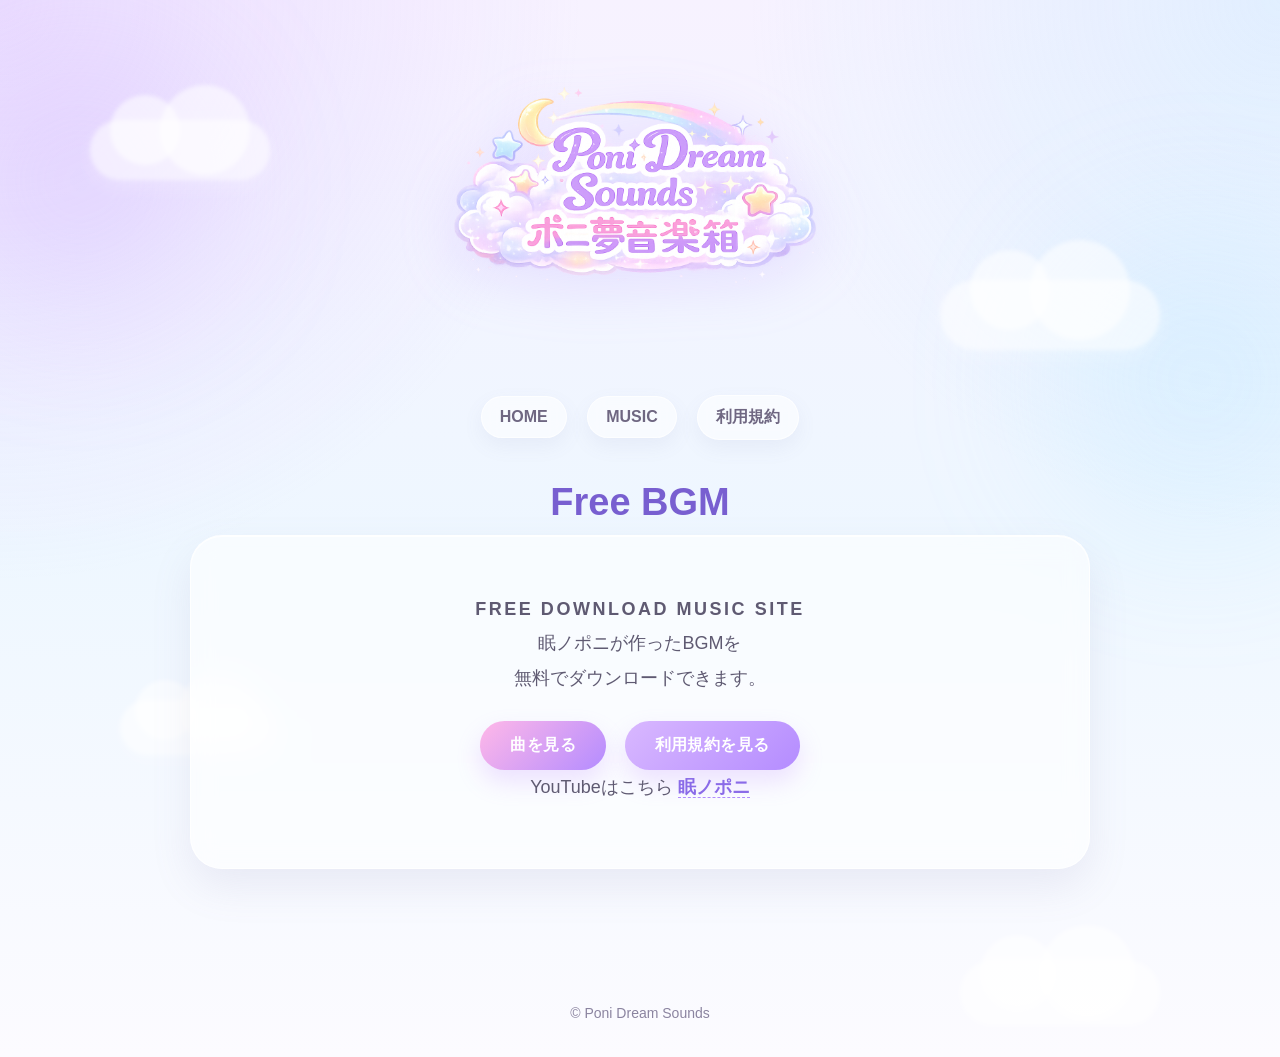
<file: index.html>
<!DOCTYPE html>
<html lang="ja">
<head>
  <meta charset="UTF-8">
  <meta name="viewport" content="width=device-width, initial-scale=1.0">
  <title>Poni Dream Sounds | ポニ夢音楽箱</title>
  <link rel="preload" href="images/poni-dream-sounds-log.png" as="image">
  <link rel="stylesheet" href="style.css">
</head>

<body>
  <div class="bg-glow glow1"></div>
  <div class="bg-glow glow2"></div>

  <div class="cloud cloud1"></div>
  <div class="cloud cloud2"></div>
  <div class="cloud cloud3"></div>
  <div class="cloud cloud4"></div>

  <header>
    <img
      src="images/poni-dream-sounds-log.png"
      alt="Poni Dream Sounds ロゴ"
      width="1200"
      height="700"
      decoding="async"
    >
  </header>

  <nav>
    <a href="index.html">HOME</a>
    <a href="music.html">MUSIC</a>
    <a href="guide.html">利用規約</a>
  </nav>

  <main>
    <section class="hero-section">
      <h1 class="page-title">Free BGM</h1>

      <div class="hero">
        <p class="hero-mini">Free Download Music Site</p>

        <p class="hero-text">
          眠ノポニが作ったBGMを<br>
          無料でダウンロードできます。
        </p>

        <div class="hero-buttons">
          <a class="btn primary" href="music.html">曲を見る</a>
          <a class="btn secondary" href="guide.html">利用規約を見る</a>
        </div>

        <p class="hero-youtube">
          YouTubeはこちら
          <a
            href="https://youtube.com/channel/UCtgREY6r7Cp7IAP2WvFZ2Dw?si=gwleMJhgiDSlXcO_"
            target="_blank"
            rel="noopener noreferrer"
          >
            眠ノポニ
          </a>
        </p>
      </div>
    </section>
  </main>

  <footer>
    <p>© Poni Dream Sounds</p>
  </footer>
</body>
</html>
</file>
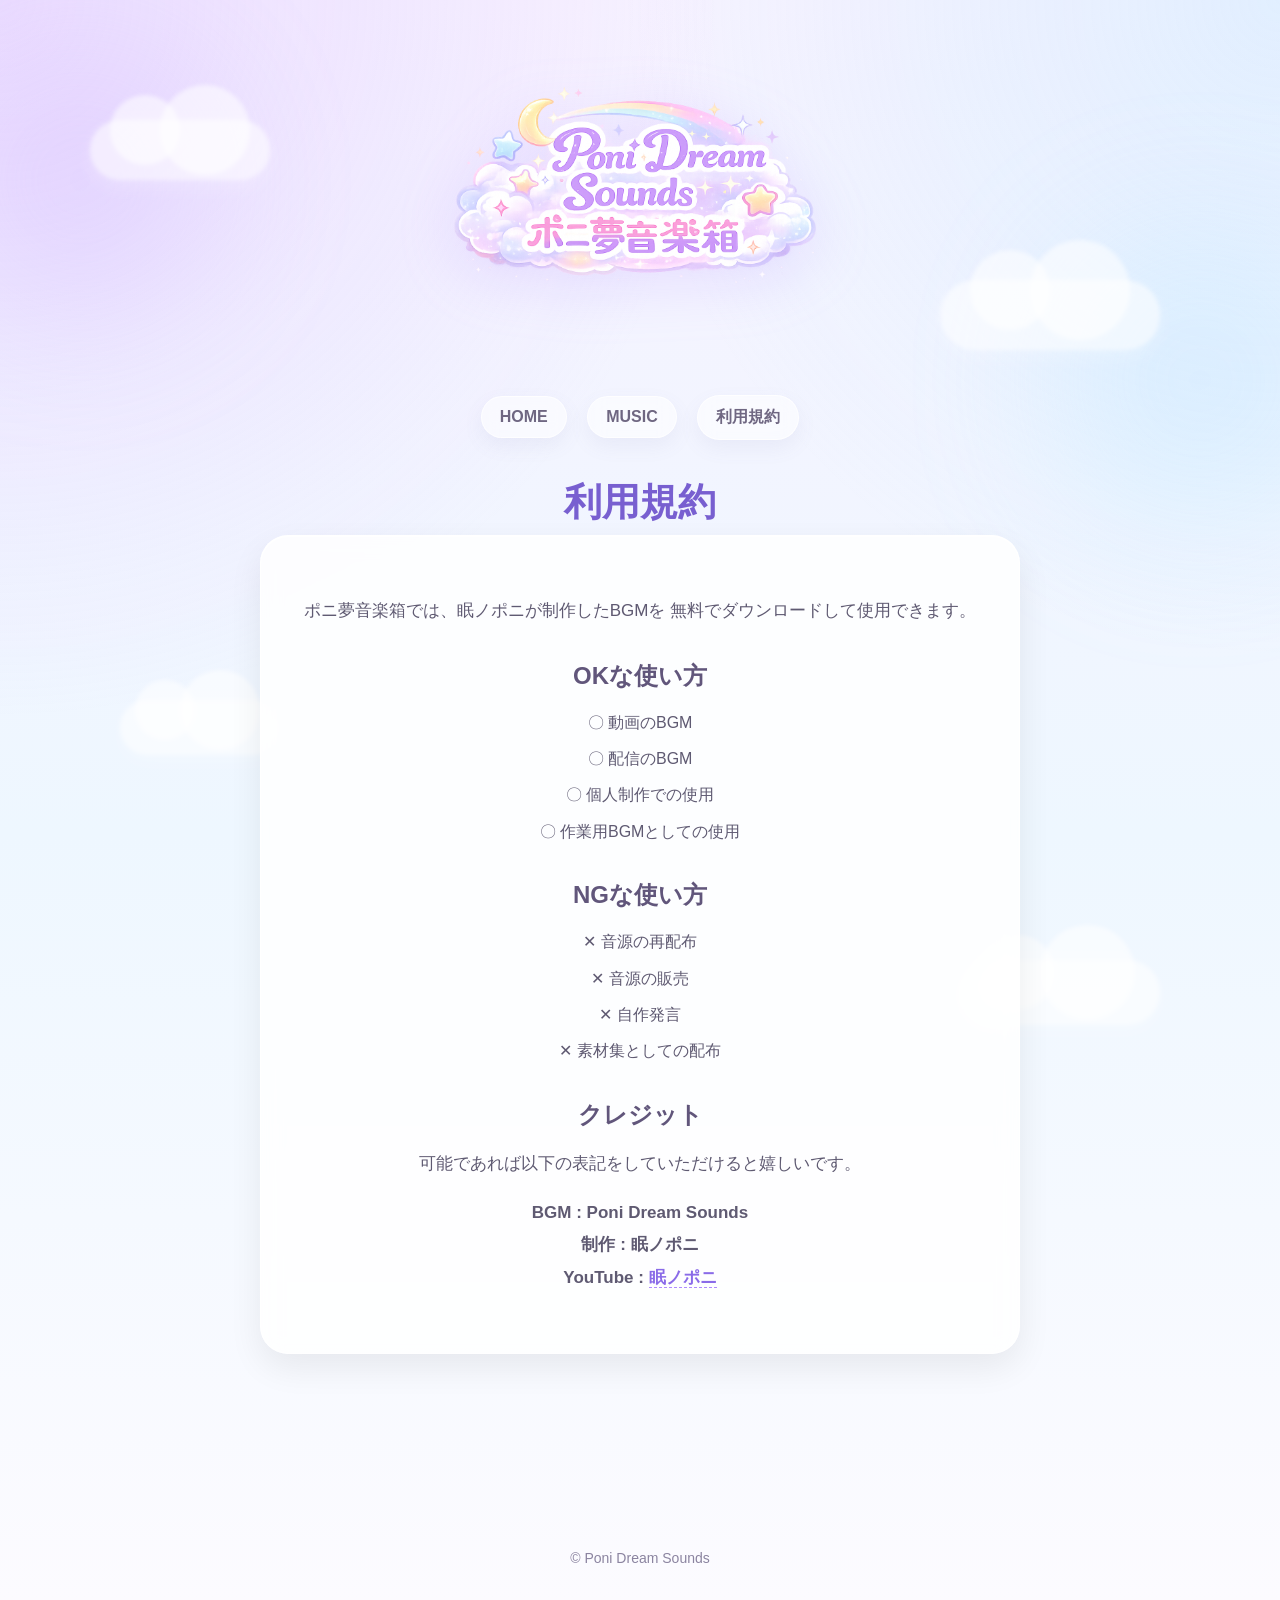
<file: guide.html>
<!DOCTYPE html>
<html lang="ja">
<head>
  <meta charset="UTF-8">
  <meta name="viewport" content="width=device-width, initial-scale=1.0">
  <title>Guide | Poni Dream Sounds</title>
  <link rel="preload" href="images/poni-dream-sounds-log.png" as="image">
  <link rel="stylesheet" href="style.css">
</head>

<body>
  <div class="bg-glow glow1"></div>
  <div class="bg-glow glow2"></div>

  <div class="cloud cloud1"></div>
  <div class="cloud cloud2"></div>
  <div class="cloud cloud3"></div>
  <div class="cloud cloud4"></div>

  <header>
    <img
      src="images/poni-dream-sounds-log.png"
      alt="Poni Dream Sounds ロゴ"
      width="1200"
      height="700"
      decoding="async"
    >
  </header>

  <nav>
    <a href="index.html">HOME</a>
    <a href="music.html">MUSIC</a>
    <a href="guide.html">利用規約</a>
  </nav>

  <section class="guide-section">
    <h1 class="page-title">利用規約</h1>

    <div class="guide-card">
      <p>
        ポニ夢音楽箱では、眠ノポニが制作したBGMを
        無料でダウンロードして使用できます。
      </p>

      <h3>OKな使い方</h3>
      <ul class="guide-list">
        <li>〇 動画のBGM</li>
        <li>〇 配信のBGM</li>
        <li>〇 個人制作での使用</li>
        <li>〇 作業用BGMとしての使用</li>
      </ul>

      <h3>NGな使い方</h3>
      <ul class="guide-list">
        <li>✕ 音源の再配布</li>
        <li>✕ 音源の販売</li>
        <li>✕ 自作発言</li>
        <li>✕ 素材集としての配布</li>
      </ul>

      <h3>クレジット</h3>
      <p>
        可能であれば以下の表記をしていただけると嬉しいです。
      </p>

      <p class="credit-text">
        BGM : Poni Dream Sounds<br>
        制作 : 眠ノポニ<br>
        YouTube :
        <a
          href="https://youtube.com/channel/UCtgREY6r7Cp7IAP2WvFZ2Dw?si=gwleMJhgiDSlXcO_"
          target="_blank"
          rel="noopener noreferrer"
        >
          眠ノポニ
        </a>
      </p>
    </div>
  </section>

  <footer>
    <p>© Poni Dream Sounds</p>
  </footer>
</body>
</html>
</file>
<file: style.css>
/* ===== 基本 ===== */

body {
  margin: 0;
  font-family: "Hiragino Sans", "Yu Gothic", "Meiryo", sans-serif;
  background:
    radial-gradient(circle at top left, rgba(210, 180, 255, 0.35), transparent 35%),
    radial-gradient(circle at top right, rgba(170, 230, 255, 0.28), transparent 32%),
    linear-gradient(180deg, #f7f2ff 0%, #eef7ff 52%, #fcfbff 100%);
  text-align: center;
  color: #4d4a57;
  position: relative;
  overflow-x: hidden;
  min-height: 100vh;
}

/* 雲の後ろにコンテンツを出す */
header,
nav,
section,
footer,
main {
  position: relative;
  z-index: 1;
}

/* ===== 背景のふんわり光 ===== */

.bg-glow {
  position: absolute;
  border-radius: 50%;
  filter: blur(70px);
  opacity: 0.5;
  z-index: 0;
  pointer-events: none;
}

.glow1 {
  width: 280px;
  height: 280px;
  background: rgba(201, 167, 255, 0.45);
  top: 40px;
  left: -60px;
}

.glow2 {
  width: 320px;
  height: 320px;
  background: rgba(157, 221, 255, 0.38);
  top: 220px;
  right: -80px;
}

/* ===== ヘッダー ===== */

header {
  padding: 32px 20px 6px;
}

header img {
  width: min(520px, 92%);
  height: auto;
  display: block;
  margin: 0 auto;
  filter: drop-shadow(0 12px 28px rgba(176, 140, 255, 0.2));
}

/* ===== ナビ ===== */

nav {
  margin-top: 10px;
}

nav a {
  display: inline-block;
  margin: 0 8px;
  padding: 11px 18px;
  text-decoration: none;
  color: #6f6782;
  font-weight: 700;
  border-radius: 999px;
  background: rgba(255, 255, 255, 0.55);
  border: 1px solid rgba(255, 255, 255, 0.72);
  box-shadow: 0 8px 20px rgba(120, 110, 160, 0.08);
  backdrop-filter: blur(8px);
  transition: 0.25s;
}

nav a:hover {
  color: #ffffff;
  background: linear-gradient(135deg, #c7a2ff, #8fdcff);
  transform: translateY(-2px);
  box-shadow: 0 10px 22px rgba(176, 140, 255, 0.22);
}

/* ===== 共通タイトル外出し ===== */

.page-title {
  margin: 0 0 10px;
  font-size: 38px;
  color: #785fd0;
  font-weight: 700;
  line-height: 1.2;
}

.hero-section {
  width: min(900px, calc(100% - 32px));
  margin: 40px auto 0;
}

.guide-section {
  width: min(900px, calc(100% - 32px));
  margin: 40px auto 0;
  padding: 0 20px 60px;
  box-sizing: border-box;
}

/* ===== トップ ===== */

.hero {
  width: 100%;
  margin: 0 auto;
  padding: 56px 24px 64px;
  border-radius: 32px;
  background: rgba(255, 255, 255, 0.58);
  border: 1px solid rgba(255, 255, 255, 0.78);
  box-shadow:
    0 18px 40px rgba(135, 120, 170, 0.12),
    inset 0 1px 0 rgba(255, 255, 255, 0.85);
  backdrop-filter: blur(12px);
  box-sizing: border-box;
}

.hero-mini {
  margin: 0 0 10px;
  font-size: 13px;
  font-weight: 700;
  letter-spacing: 0.14em;
  text-transform: uppercase;
  color: #9c8ed4;
}

.hero h1,
.hero h2 {
  font-size: clamp(36px, 6vw, 54px);
  line-height: 1.1;
  margin: 0 0 18px;
  color: #7f63d8;
  letter-spacing: 0.03em;
  text-shadow: 0 6px 16px rgba(176, 140, 255, 0.16);
}

.hero-text,
.hero p {
  font-size: 18px;
  line-height: 1.9;
  max-width: 640px;
  margin: 0 auto;
  color: #5f5a72;
}

.hero-buttons {
  margin-top: 26px;
}

.btn {
  display: inline-block;
  margin-top: 0;
  padding: 14px 30px;
  background: linear-gradient(135deg, #ffb8e8, #b48cff);
  color: white;
  text-decoration: none;
  border-radius: 999px;
  font-weight: 700;
  letter-spacing: 0.03em;
  box-shadow: 0 12px 24px rgba(191, 140, 255, 0.24);
  transition: 0.25s;
}

.btn:hover {
  transform: translateY(-3px) scale(1.02);
  box-shadow: 0 16px 28px rgba(176, 140, 255, 0.28);
}

.hero-buttons .btn + .btn {
  margin-left: 14px;
}

.btn.secondary {
  background: linear-gradient(135deg, #d9b8ff, #b48cff);
}

.hero-youtube {
  margin-top: 22px;
  font-size: 15px;
  color: #7b7490;
  line-height: 1.8;
}

.hero-youtube a {
  color: #8a6be8;
  font-weight: 700;
  text-decoration: none;
  border-bottom: 1px dashed #b08cff;
  transition: 0.2s;
}

.hero-youtube a:hover {
  color: #ff8acb;
  border-bottom-color: #ff8acb;
}

/* ===== Music ===== */

.music-list {
  width: min(1200px, calc(100% - 40px));
  margin: 0 auto;
  padding: 60px 20px;
  display: grid;
  grid-template-columns: repeat(2, minmax(0, 1fr));
  gap: 36px;
  align-items: start;
  box-sizing: border-box;
}

.music-list h2 {
  grid-column: 1 / -1;
  margin-bottom: 10px;
  font-size: 38px;
  color: #785fd0;
}

.music-card {
  background: rgba(255, 255, 255, 0.82);
  padding: 34px;
  margin: 0;
  width: 100%;
  max-width: 100%;
  border-radius: 28px;
  border: 1px solid rgba(255, 255, 255, 0.85);
  box-shadow:
    0 14px 34px rgba(0, 0, 0, 0.07),
    inset 0 1px 0 rgba(255, 255, 255, 0.9);
  transition: 0.25s;
  box-sizing: border-box;
  backdrop-filter: blur(10px);
}

.music-card:hover {
  transform: translateY(-6px);
  box-shadow:
    0 18px 38px rgba(150, 130, 190, 0.14),
    inset 0 1px 0 rgba(255, 255, 255, 0.95);
}

.music-card img {
  width: 100%;
  height: auto;
  max-width: 100%;
  display: block;
  margin: 0 auto;
  border-radius: 16px;
  box-shadow: 0 8px 18px rgba(0, 0, 0, 0.12);
  object-fit: contain;
}

.music-card h3 {
  margin-top: 22px;
  margin-bottom: 10px;
  font-size: 26px;
  color: #61567b;
}

.music-card p {
  font-size: 16px;
  line-height: 1.8;
  color: #666177;
}

.music-card audio {
  width: 100%;
  margin-top: 14px;
  border-radius: 999px;
}

.download {
  display: inline-block;
  margin-top: 18px;
  padding: 12px 26px;
  background: linear-gradient(135deg, #b08cff, #8fdcff);
  color: white;
  text-decoration: none;
  border-radius: 999px;
  transition: 0.25s;
  font-size: 16px;
  font-weight: 700;
  box-shadow: 0 10px 20px rgba(176, 140, 255, 0.2);
}

.download:hover {
  transform: translateY(-2px);
  box-shadow: 0 14px 24px rgba(176, 140, 255, 0.28);
}

/* ===== Guide ===== */

.guide-card {
  background: rgba(255, 255, 255, 0.84);
  max-width: 760px;
  margin: 0 auto;
  padding: 42px 34px;
  border-radius: 28px;
  border: 1px solid rgba(255, 255, 255, 0.86);
  box-shadow:
    0 14px 34px rgba(0, 0, 0, 0.07),
    inset 0 1px 0 rgba(255, 255, 255, 0.92);
  box-sizing: border-box;
  backdrop-filter: blur(10px);
}

.guide-card h2 {
  font-size: 36px;
  margin-bottom: 24px;
  color: #785fd0;
}

.guide-card h3 {
  font-size: 24px;
  margin-top: 32px;
  margin-bottom: 16px;
  color: #61567b;
}

.guide-card p {
  font-size: 17px;
  line-height: 1.9;
  color: #5f5a72;
}

.guide-list {
  list-style: none;
  padding: 0;
  margin: 0;
}

.guide-list li {
  font-size: 16px;
  line-height: 1.9;
  margin-bottom: 6px;
  color: #5f5a72;
}

.credit-text {
  font-weight: 700;
  line-height: 1.9;
}

.credit-text a {
  color: #8a6be8;
  font-weight: 700;
  text-decoration: none;
  border-bottom: 1px dashed #b08cff;
  transition: 0.2s;
}

.credit-text a:hover {
  color: #ff8acb;
  border-bottom-color: #ff8acb;
}

/* ===== フッター ===== */

footer {
  margin-top: 100px;
  padding: 22px;
  font-size: 14px;
  color: #8b84a0;
}

/* ===== 雲 ===== */

.cloud {
  position: absolute;
  background: rgba(255, 255, 255, 0.56);
  border-radius: 999px;
  filter: blur(2px);
  z-index: 0;
  box-shadow: 0 8px 20px rgba(255, 255, 255, 0.22);
}

.cloud::before,
.cloud::after {
  content: "";
  position: absolute;
  background: rgba(255, 255, 255, 0.56);
  border-radius: 50%;
}

/* 雲１ */

.cloud1 {
  width: 180px;
  height: 60px;
  top: 120px;
  left: 90px;
}

.cloud1::before {
  width: 70px;
  height: 70px;
  left: 20px;
  top: -25px;
}

.cloud1::after {
  width: 90px;
  height: 90px;
  right: 20px;
  top: -35px;
}

/* 雲２ */

.cloud2 {
  width: 220px;
  height: 70px;
  top: 280px;
  right: 120px;
}

.cloud2::before {
  width: 80px;
  height: 80px;
  left: 30px;
  top: -30px;
}

.cloud2::after {
  width: 100px;
  height: 100px;
  right: 30px;
  top: -40px;
}

/* 雲３ */

.cloud3 {
  width: 160px;
  height: 55px;
  top: 700px;
  left: 120px;
}

.cloud3::before {
  width: 60px;
  height: 60px;
  left: 15px;
  top: -20px;
}

.cloud3::after {
  width: 80px;
  height: 80px;
  right: 20px;
  top: -30px;
}

/* 雲４ */

.cloud4 {
  width: 200px;
  height: 65px;
  top: 960px;
  right: 120px;
}

.cloud4::before {
  width: 75px;
  height: 75px;
  left: 20px;
  top: -25px;
}

.cloud4::after {
  width: 95px;
  height: 95px;
  right: 25px;
  top: -35px;
}

/* ===== タブレット以下 ===== */

@media (max-width: 900px) {
  header {
    padding: 28px 16px 6px;
  }

  header img {
    width: min(420px, 94%);
    max-width: 94%;
  }

  nav {
    margin-top: 10px;
    padding: 0 12px;
  }

  nav a {
    margin: 6px 8px;
    font-size: 15px;
    padding: 10px 16px;
  }

  .page-title {
    font-size: 28px;
    margin-bottom: 8px;
  }

  .hero-section,
  .guide-section {
    margin-top: 28px;
  }

  .hero {
    width: 100%;
    margin-top: 0;
    padding: 52px 20px;
    border-radius: 24px;
  }

  .hero h1,
  .hero h2 {
    font-size: 34px;
  }

  .hero-text,
  .hero p {
    font-size: 16px;
    max-width: 520px;
  }

  .hero-buttons .btn + .btn {
    margin-left: 10px;
  }

  .music-list {
    width: min(700px, calc(100% - 32px));
    grid-template-columns: 1fr;
    gap: 24px;
    padding: 40px 16px;
  }

  .music-list h2 {
    font-size: 28px;
    margin-bottom: 8px;
  }

  .music-card {
    padding: 22px;
    border-radius: 22px;
  }

  .music-card img {
    width: 100%;
    height: auto;
    max-height: none;
    object-fit: contain;
  }

  .music-card h3 {
    font-size: 22px;
  }

  .music-card p {
    font-size: 15px;
  }

  .download {
    padding: 10px 20px;
    font-size: 14px;
  }

  .guide-section {
    padding: 0 16px 40px;
  }

  .guide-card {
    padding: 28px 22px;
    border-radius: 20px;
  }

  .guide-card h2 {
    font-size: 28px;
  }

  .guide-card h3 {
    font-size: 21px;
  }

  .guide-card p,
  .guide-list li {
    font-size: 15px;
  }

  footer {
    margin-top: 70px;
    font-size: 13px;
  }

  .cloud1 {
    width: 120px;
    height: 42px;
    top: 110px;
    left: 20px;
  }

  .cloud1::before {
    width: 46px;
    height: 46px;
    left: 14px;
    top: -16px;
  }

  .cloud1::after {
    width: 60px;
    height: 60px;
    right: 14px;
    top: -22px;
  }

  .cloud2 {
    width: 140px;
    height: 48px;
    top: 250px;
    right: 20px;
  }

  .cloud2::before {
    width: 52px;
    height: 52px;
    left: 18px;
    top: -18px;
  }

  .cloud2::after {
    width: 66px;
    height: 66px;
    right: 18px;
    top: -24px;
  }

  .cloud3 {
    width: 110px;
    height: 38px;
    top: 760px;
    left: 18px;
  }

  .cloud3::before {
    width: 42px;
    height: 42px;
    left: 10px;
    top: -14px;
  }

  .cloud3::after {
    width: 54px;
    height: 54px;
    right: 14px;
    top: -20px;
  }

  .cloud4 {
    width: 130px;
    height: 44px;
    top: 1080px;
    right: 16px;
  }

  .cloud4::before {
    width: 48px;
    height: 48px;
    left: 14px;
    top: -16px;
  }

  .cloud4::after {
    width: 62px;
    height: 62px;
    right: 16px;
    top: -22px;
  }
}

/* ===== スマホ ===== */

@media (max-width: 480px) {
  body {
    background:
      radial-gradient(circle at top left, rgba(210, 180, 255, 0.28), transparent 38%),
      radial-gradient(circle at top right, rgba(170, 230, 255, 0.2), transparent 36%),
      linear-gradient(180deg, #f7f2ff 0%, #eef7ff 52%, #fcfbff 100%);
  }

  header {
    padding: 22px 12px 4px;
  }

  header img {
    width: min(340px, 96%);
    max-width: 96%;
  }

  nav a {
    margin: 6px 6px;
    font-size: 14px;
    padding: 9px 14px;
  }

  .page-title {
    font-size: 24px;
    margin-bottom: 8px;
  }
  .hero-section,
  .guide-section {
    width: calc(100% - 24px);
    margin-top: 22px;
  }

  .hero {
    width: 100%;
    margin-top: 0;
    padding: 40px 16px;
    border-radius: 20px;
  }

  .hero h1,
  .hero h2 {
    font-size: 28px;
    margin-bottom: 12px;
  }

  .hero-text,
  .hero p {
    font-size: 15px;
    line-height: 1.8;
  }

  .hero-buttons {
    margin-top: 22px;
  }

  .hero-buttons .btn {
    display: block;
    width: 100%;
    max-width: 260px;
    box-sizing: border-box;
    margin: 0 auto 12px;
  }

  .hero-buttons .btn + .btn {
    margin-left: auto;
  }

  .music-list {
    width: calc(100% - 24px);
    padding: 32px 12px;
  }

  .music-list h2 {
    font-size: 24px;
  }

  .music-card {
    padding: 18px;
    border-radius: 16px;
  }

  .music-card img {
    width: 100%;
    height: auto;
    max-height: none;
    object-fit: contain;
  }

  .music-card h3 {
    font-size: 20px;
  }

  .music-card p {
    font-size: 14px;
  }

  .download {
    width: 100%;
    box-sizing: border-box;
    padding: 12px 16px;
  }

  .guide-section {
    padding: 0 12px 32px;
  }

  .guide-card {
    padding: 22px 16px;
    border-radius: 16px;
  }

  .guide-card h2 {
    font-size: 24px;
    margin-bottom: 18px;
  }

  .guide-card h3 {
    font-size: 18px;
    margin-top: 24px;
    margin-bottom: 12px;
  }

  .guide-card p,
  .guide-list li {
    font-size: 14px;
    line-height: 1.8;
  }

  footer {
    margin-top: 50px;
    padding: 16px;
  }
}
</file>
